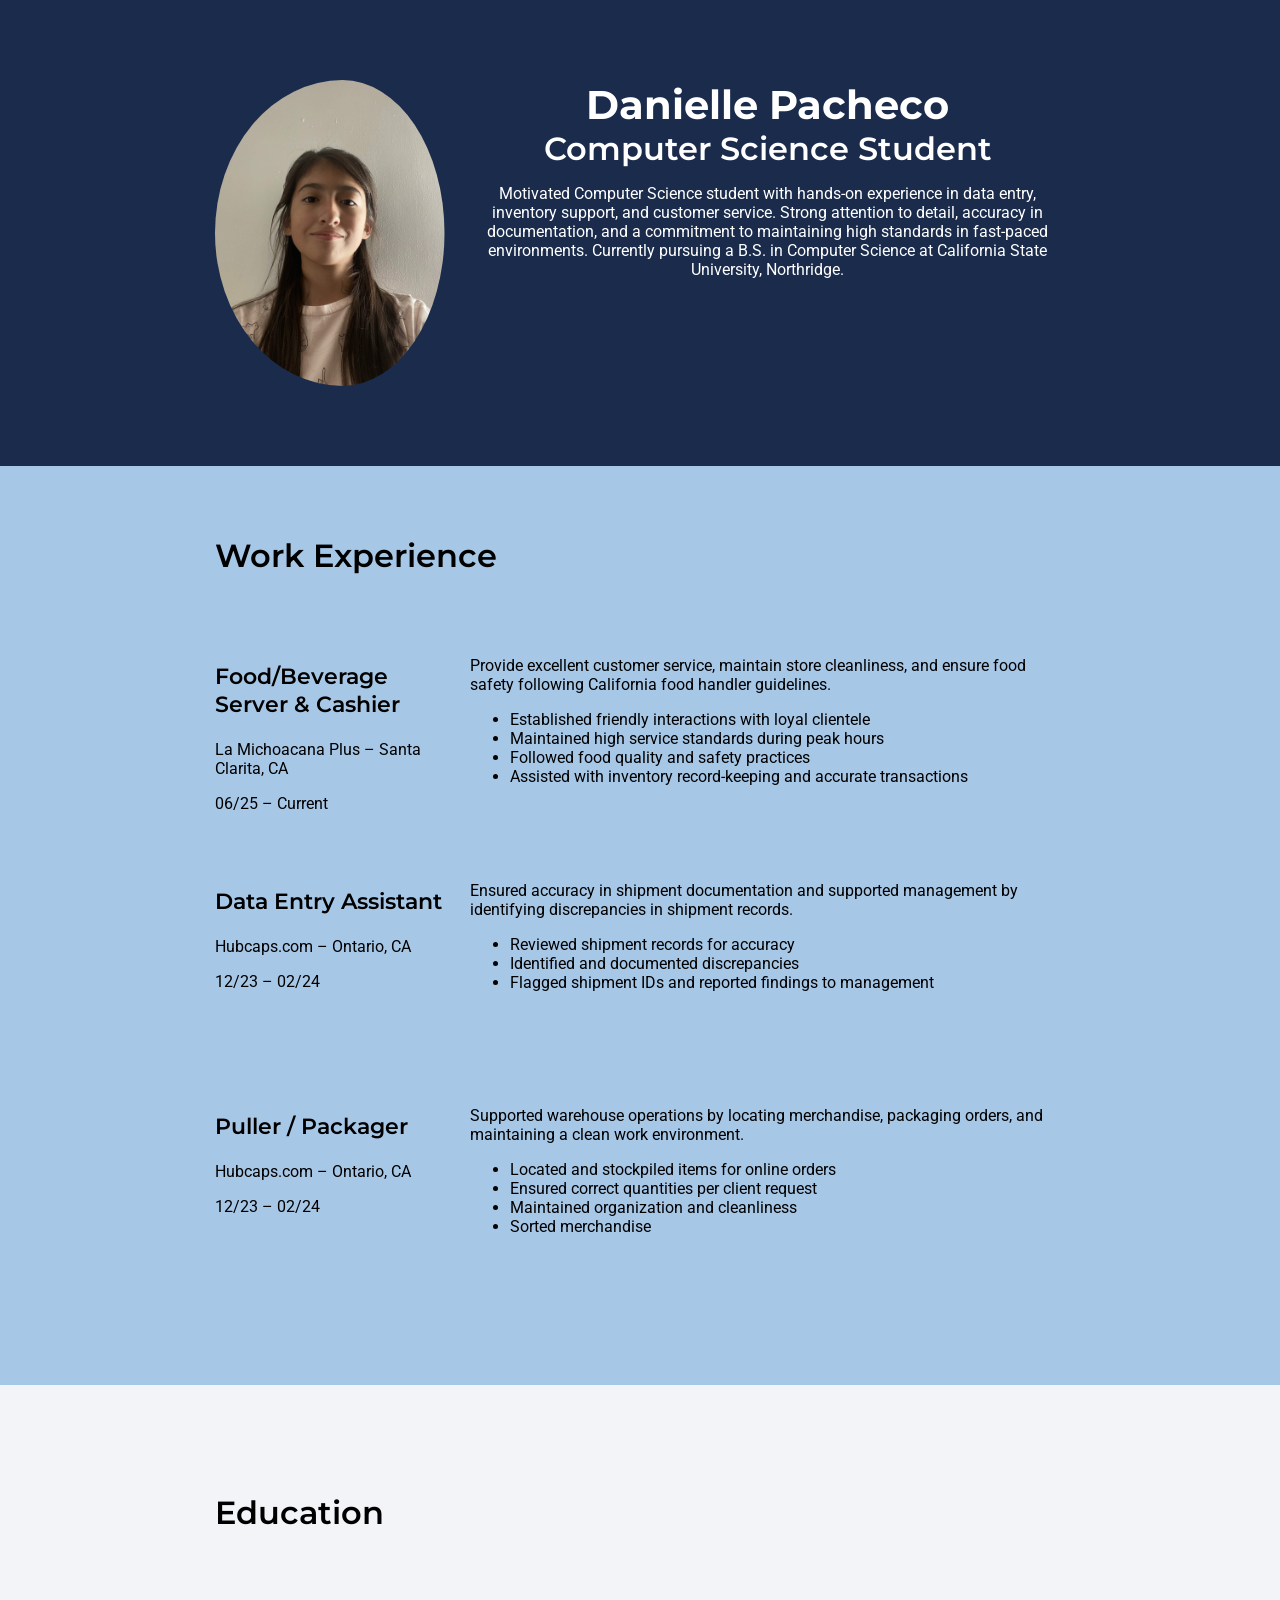
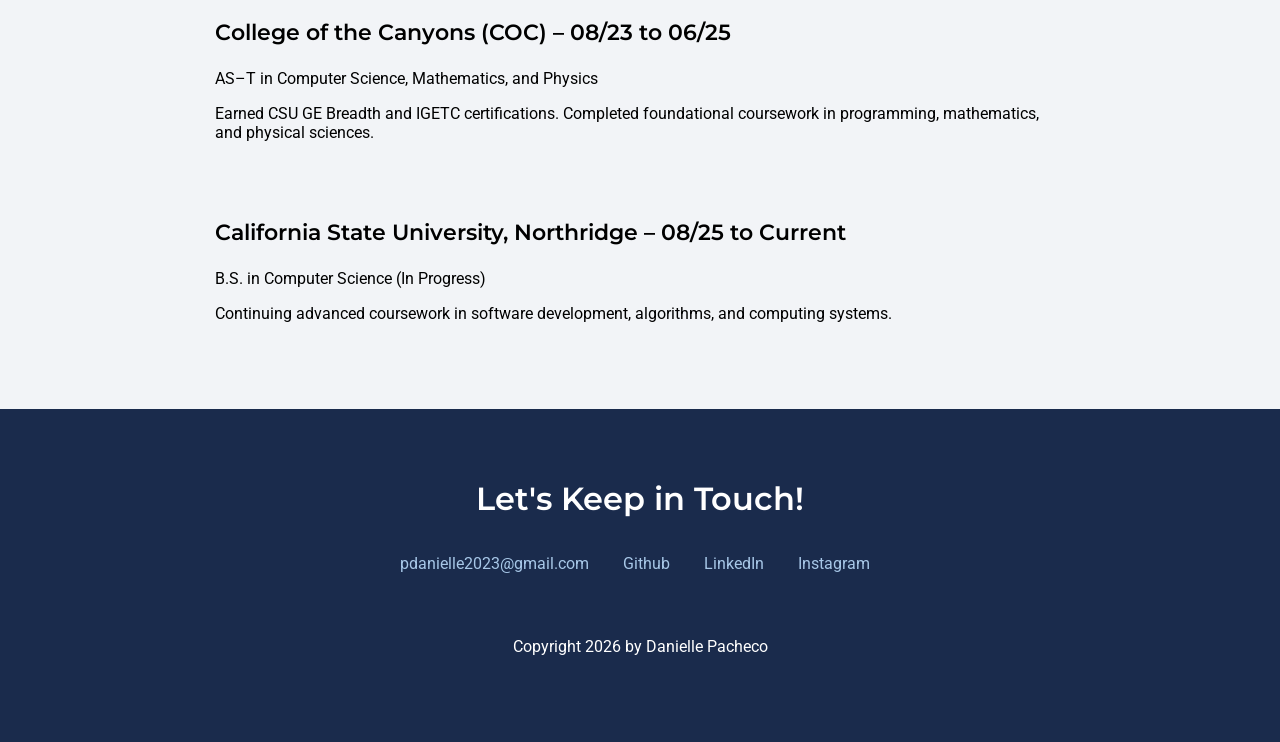
<file: index.html>
<!DOCTYPE html>
<html lang="en">
<head>
    <meta charset="UTF-8">
    <meta name="viewport" content="width=device-width, initial-scale=1.0">
    <title>Danielle Pacheco | Resume</title>

    <!-- Google Fonts -->
    <link href="https://fonts.googleapis.com/css2?family=Montserrat:wght@400;600;700&family=Roboto:wght@300;400;500&display=swap" rel="stylesheet">

    <!-- External CSS -->
    <link rel="stylesheet" href="css/styles.css" type="text/css">
</head>

<body>

    <!-- // Intro -->
    <header class="header-section">

        <!-- Added content wrapper -->
        <div class="content-wrap">

            <!-- Added column-narrow class -->
            <img class="profile-img column-narrow" src="/Images/Danielle-Pacheco.jpg" alt="Danielle Pacheco">

            <!-- Added column-wide container -->
            <div class="column-wide">
                <h1>Danielle Pacheco</h1>
                <h2>Computer Science Student</h2>

                <p>
                    Motivated Computer Science student with hands-on experience in data entry, inventory support, and
                    customer service. Strong attention to detail, accuracy in documentation,
                    and a commitment to maintaining high standards in fast-paced environments.
                    Currently pursuing a B.S. in Computer Science at California State University, Northridge.
                </p>
            </div>

        </div>
    </header>

    <main>

        <!-- // Work Experience -->
        <section class="work-section">

            <!-- Added content wrapper -->
            <div class="content-wrap">

                <h2>Work Experience</h2>

                <br><br>

                <!-- Job 1 -->

                <!-- Added job columns -->
                <div class="column-narrow">
                    <h3>Food/Beverage Server &amp; Cashier</h3>
                    <p>La Michoacana Plus &ndash; Santa Clarita, CA</p>
                    <p>06/25 &ndash; Current</p>
                </div>

                <div class="column-wide">
                    <p>
                        Provide excellent customer service, maintain store cleanliness, and ensure food safety
                        following California food handler guidelines.
                    </p>

                    <ul>
                        <li>Established friendly interactions with loyal clientele</li>
                        <li>Maintained high service standards during peak hours</li>
                        <li>Followed food quality and safety practices</li>
                        <li>Assisted with inventory record-keeping and accurate transactions</li>
                    </ul>
                </div>

                <br><br>

                <!-- Job 2 -->

                <!-- Added job columns -->
                <div class="column-narrow">
                    <h3>Data Entry Assistant</h3>
                    <p>Hubcaps.com &ndash; Ontario, CA</p>
                    <p>12/23 &ndash; 02/24</p>
                </div>

                <div class="column-wide">
                    <p>
                        Ensured accuracy in shipment documentation and supported management by identifying
                        discrepancies in shipment records.
                    </p>

                    <ul>
                        <li>Reviewed shipment records for accuracy</li>
                        <li>Identified and documented discrepancies</li>
                        <li>Flagged shipment IDs and reported findings to management</li>
                    </ul>
                </div>

                <br><br>

                <!-- Job 3 -->

                <!-- Added job columns -->
                <div class="column-narrow">
                    <h3>Puller / Packager</h3>
                    <p>Hubcaps.com &ndash; Ontario, CA</p>
                    <p>12/23 &ndash; 02/24</p>
                </div>

                <div class="column-wide">
                    <p>
                        Supported warehouse operations by locating merchandise, packaging orders, and maintaining
                        a clean work environment.
                    </p>

                    <ul>
                        <li>Located and stockpiled items for online orders</li>
                        <li>Ensured correct quantities per client request</li>
                        <li>Maintained organization and cleanliness</li>
                        <li>Sorted merchandise</li>
                    </ul>
                </div>

            </div>
        </section>

        <br><br>

        <!-- // Education -->
        <section class="education-section">

            <!-- Added content wrapper -->
            <div class="content-wrap">

                <h2>Education</h2>

                <br><br>

                <h3>College of the Canyons (COC) &ndash; 08/23 to 06/25</h3>
                <p>AS&ndash;T in Computer Science, Mathematics, and Physics</p>

                <p>
                    Earned CSU GE Breadth and IGETC certifications. Completed foundational coursework in
                    programming, mathematics, and physical sciences.
                </p>

                <br><br>

                <h3>California State University, Northridge &ndash; 08/25 to Current</h3>
                <p>B.S. in Computer Science (In Progress)</p>

                <p>
                    Continuing advanced coursework in software development, algorithms, and computing systems.
                </p>

            </div>
        </section>

    </main>

    <!-- // Footer & contact info -->
    <footer class="footer-section">

        <!-- Added content wrapper -->
        <div class="content-wrap">

            <h2>Let's Keep in Touch!</h2>

            <!-- Added contact-info class -->
            <div class="contact-info">
                <a href="mailto:pdanielle2023@gmail.com">pdanielle2023@gmail.com</a>
                <a href="https://github.com/dep3419" target="_blank">Github</a>
                <a href="https://www.linkedin.com/in/danielle-pacheco-694352330/?isSelfProfile=true" target="_blank">LinkedIn</a>
                <a href="https://www.instagram.com/jellybeans2023?stkn=MTBkM3lidzMwZXI2aw%3D%3D&utm_source=qr" target="_blank">Instagram</a>
            </div>

            <br><br>

            <p>Copyright 2026 by Danielle Pacheco</p>

        </div>
    </footer>

</body>
</html>
</file>
<file: css/styles.css>
/* Color Palette
#1 — Midnight Blue: #1A2B4C
#2 — Soft Sky: #A7C7E7
#3 — Mist Gray: #F2F4F7
#4 — Coral Accent: #FF6F61
*/

/* Global styles
------------------------------------*/
/* Box Model Fix
------------------------------------*/
/* Added box model fix */

html {
    box-sizing: border-box;
}

*, *:before, *:after {
    box-sizing: inherit;
}

/* Added reusable content wrapper */
.content-wrap {
    max-width: 950px;
    margin: 0 auto;
    padding: 50px;
    overflow: hidden;
}

/* Added reusable column styles */

.column-narrow {
    width: 30%;
    float: left;
    padding-right: 3%;
    min-height: 175px;
}

.column-wide {
    width: 70%;
    float: left;
    min-height: 225px;
}
body {
    background: #F2F4F7;
    font-family: 'Roboto', sans-serif;
    margin: 0;
    padding: 0;
}
h1, h2, h3 {
    font-family: 'Montserrat', sans-serif;
}

/* Header & Footer
------------------------------------*/
.header-section {
    background-color: #1A2B4C;
    color: white;
    padding: 30px;
    text-align: center;
}

/* Updated profile image styles */

.profile-img {
    border-radius: 50%;
}

/* Removed margins from header headings */

.header-section h1,
.header-section h2 {
    margin: 0;
}

.footer-section {
    background-color: #1A2B4C;
    color: white;
    padding: 20px;
    text-align: center;
}

.footer-section a {
    color: #A7C7E7;
    margin-right: 10px;
    text-decoration: none;
}

/* Added footer link spacing */

.contact-info a {
    padding: 10px;
    display: inline-block;
}

/* Work Experience
------------------------------------*/
.work-section {
    background-color: #A7C7E7;
    padding: 20px;
}

/* Education
------------------------------------*/
.education-section {
    background-color: #F2F4F7;
    padding: 20px;
}

/* Typography adjustments
------------------------------------*/
h1 {
    font-size: 2.5rem;
    font-weight: 700;
}

h2 {
    font-size: 2rem;
    font-weight: 600;

    /* Removed top margin */
    margin-top: 0;
}

h3 {
    font-size: 1.4rem;
    font-weight: 600;
}

p,
li {
    font-size: 1rem;
}
</file>
